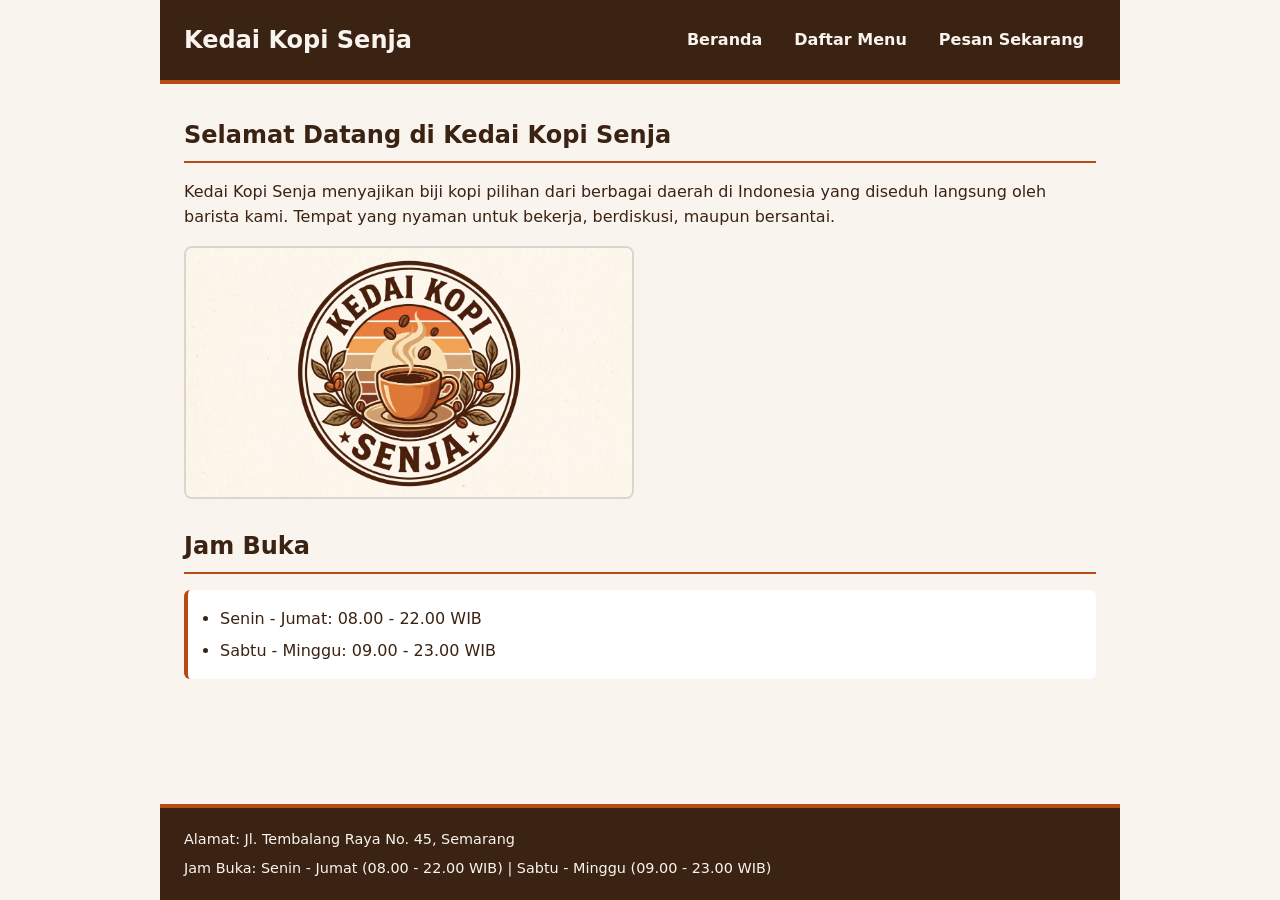
<file: index.html>
<!DOCTYPE html>
<html lang="id">
<head>
  <meta charset="utf-8">
  <meta name="viewport" content="width=device-width, initial-scale=1">
  <title>Beranda - Kedai Kopi Senja</title>
  <link rel="stylesheet" href="css/style.css">
</head>
<body>
  <header>
    <h1>Kedai Kopi Senja</h1>
    <nav>
      <ul>
        <li><a href="index.html">Beranda</a></li>
        <li><a href="menu.html">Daftar Menu</a></li>
        <li><a href="pesan.html">Pesan Sekarang</a></li>
      </ul>
    </nav>
  </header>

  <main>
    <section>
      <h2>Selamat Datang di Kedai Kopi Senja</h2>
      <p>Kedai Kopi Senja menyajikan biji kopi pilihan dari berbagai daerah di Indonesia yang diseduh langsung oleh barista kami. Tempat yang nyaman untuk bekerja, berdiskusi, maupun bersantai.</p>
      <img src="img/logo.jpg" alt="Logo Kedai Kopi Senja: secangkir kopi panas berlatar matahari senja, dikelilingi daun dan biji kopi" width="450" height="251">
    </section>

    <section>
      <h2>Jam Buka</h2>
      <ul class="hours-list">
        <li>Senin - Jumat: 08.00 - 22.00 WIB</li>
        <li>Sabtu - Minggu: 09.00 - 23.00 WIB</li>
      </ul>
    </section>
  </main>

  <footer>
    <p>Alamat: Jl. Tembalang Raya No. 45, Semarang</p>
    <p>Jam Buka: Senin - Jumat (08.00 - 22.00 WIB) | Sabtu - Minggu (09.00 - 23.00 WIB)</p>
  </footer>
</body>
</html>
</file>
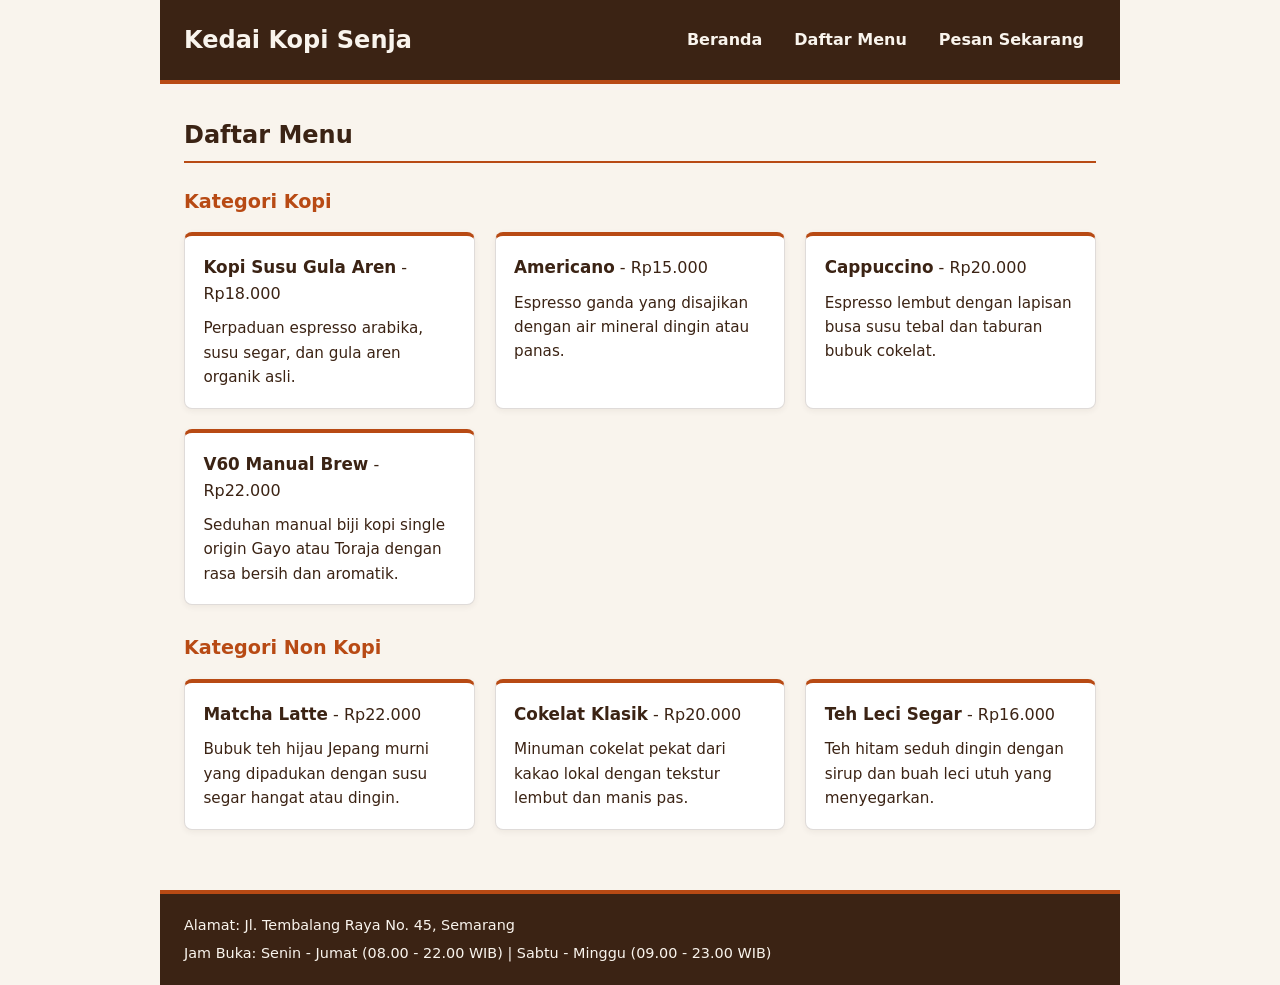
<file: menu.html>
<!DOCTYPE html>
<html lang="id">
<head>
  <meta charset="utf-8">
  <meta name="viewport" content="width=device-width, initial-scale=1">
  <title>Daftar Menu - Kedai Kopi Senja</title>
  <link rel="stylesheet" href="css/style.css">
</head>
<body>
  <header>
    <h1>Kedai Kopi Senja</h1>
    <nav>
      <ul>
        <li><a href="index.html">Beranda</a></li>
        <li><a href="menu.html">Daftar Menu</a></li>
        <li><a href="pesan.html">Pesan Sekarang</a></li>
      </ul>
    </nav>
  </header>

  <main>
    <h2>Daftar Menu</h2>

    <section>
      <h3>Kategori Kopi</h3>
      <ul class="menu-grid">
        <li class="menu-card">
          <strong>Kopi Susu Gula Aren</strong> - Rp18.000
          <p>Perpaduan espresso arabika, susu segar, dan gula aren organik asli.</p>
        </li>
        <li class="menu-card">
          <strong>Americano</strong> - Rp15.000
          <p>Espresso ganda yang disajikan dengan air mineral dingin atau panas.</p>
        </li>
        <li class="menu-card">
          <strong>Cappuccino</strong> - Rp20.000
          <p>Espresso lembut dengan lapisan busa susu tebal dan taburan bubuk cokelat.</p>
        </li>
        <li class="menu-card">
          <strong>V60 Manual Brew</strong> - Rp22.000
          <p>Seduhan manual biji kopi single origin Gayo atau Toraja dengan rasa bersih dan aromatik.</p>
        </li>
      </ul>
    </section>

    <section>
      <h3>Kategori Non Kopi</h3>
      <ul class="menu-grid">
        <li class="menu-card">
          <strong>Matcha Latte</strong> - Rp22.000
          <p>Bubuk teh hijau Jepang murni yang dipadukan dengan susu segar hangat atau dingin.</p>
        </li>
        <li class="menu-card">
          <strong>Cokelat Klasik</strong> - Rp20.000
          <p>Minuman cokelat pekat dari kakao lokal dengan tekstur lembut dan manis pas.</p>
        </li>
        <li class="menu-card">
          <strong>Teh Leci Segar</strong> - Rp16.000
          <p>Teh hitam seduh dingin dengan sirup dan buah leci utuh yang menyegarkan.</p>
        </li>
      </ul>
    </section>
  </main>

  <footer>
    <p>Alamat: Jl. Tembalang Raya No. 45, Semarang</p>
    <p>Jam Buka: Senin - Jumat (08.00 - 22.00 WIB) | Sabtu - Minggu (09.00 - 23.00 WIB)</p>
  </footer>
</body>
</html>
</file>
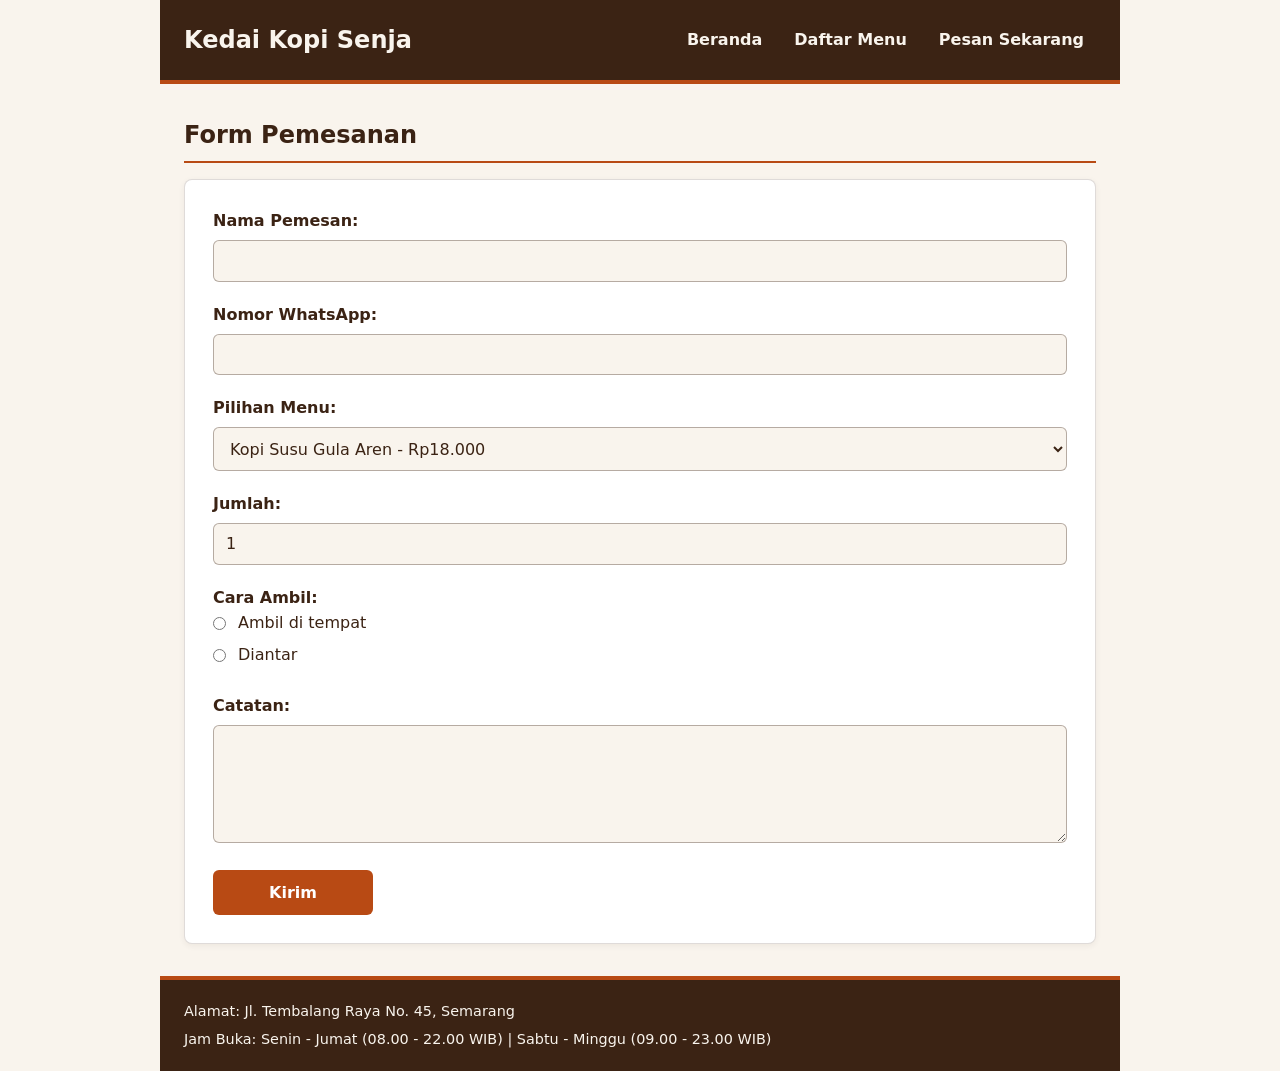
<file: pesan.html>
<!DOCTYPE html>
<html lang="id">
<head>
  <meta charset="utf-8">
  <meta name="viewport" content="width=device-width, initial-scale=1">
  <title>Pesan Sekarang - Kedai Kopi Senja</title>
  <link rel="stylesheet" href="css/style.css">
</head>
<body>
  <header>
    <h1>Kedai Kopi Senja</h1>
    <nav>
      <ul>
        <li><a href="index.html">Beranda</a></li>
        <li><a href="menu.html">Daftar Menu</a></li>
        <li><a href="pesan.html">Pesan Sekarang</a></li>
      </ul>
    </nav>
  </header>

  <main>
    <h2>Form Pemesanan</h2>
    <form class="order-form" method="get" action="pesan.html">
      <p>
        <label for="nama">Nama Pemesan:</label><br>
        <input type="text" id="nama" name="nama" required>
      </p>

      <p>
        <label for="wa">Nomor WhatsApp:</label><br>
        <input type="tel" id="wa" name="wa" required>
      </p>

      <p>
        <label for="menu">Pilihan Menu:</label><br>
        <select id="menu" name="menu">
          <option value="kopi-susu-gula-aren">Kopi Susu Gula Aren - Rp18.000</option>
          <option value="americano">Americano - Rp15.000</option>
          <option value="cappuccino">Cappuccino - Rp20.000</option>
          <option value="v60-manual-brew">V60 Manual Brew - Rp22.000</option>
          <option value="matcha-latte">Matcha Latte - Rp22.000</option>
          <option value="cokelat-klasik">Cokelat Klasik - Rp20.000</option>
          <option value="teh-leci-segar">Teh Leci Segar - Rp16.000</option>
        </select>
      </p>

      <p>
        <label for="jumlah">Jumlah:</label><br>
        <input type="number" id="jumlah" name="jumlah" min="1" max="10" value="1">
      </p>

      <p class="radio-group">
        Cara Ambil:<br>
        <input type="radio" id="ambil" name="cara" value="ambil-di-tempat">
        <label for="ambil">Ambil di tempat</label><br>
        <input type="radio" id="antar" name="cara" value="diantar">
        <label for="antar">Diantar</label>
      </p>

      <p>
        <label for="catatan">Catatan:</label><br>
        <textarea id="catatan" name="catatan" rows="5" cols="45"></textarea>
      </p>

      <p>
        <button type="submit">Kirim</button>
      </p>
    </form>
  </main>

  <footer>
    <p>Alamat: Jl. Tembalang Raya No. 45, Semarang</p>
    <p>Jam Buka: Senin - Jumat (08.00 - 22.00 WIB) | Sabtu - Minggu (09.00 - 23.00 WIB)</p>
  </footer>
</body>
</html>
</file>
<file: css/style.css>
*,
*::before,
*::after {
  box-sizing: border-box;
}

:root {
  --color-bg: #f9f4ed;
  --color-surface: #ffffff;
  --color-primary: #3b2314;
  --color-accent: #b84a14;
}

html {
  font-size: 16px;
}

body {
  margin: 0;
  font-family: "Segoe UI", system-ui, -apple-system, sans-serif;
  line-height: 1.6;
  color: var(--color-primary);
  background-color: var(--color-bg);
  min-height: 100vh;
  display: flex;
  flex-direction: column;
}

/* Batasi lebar konten maksimal 960px dan letakkan di tengah layar */
header,
main,
footer {
  width: 100%;
  max-width: 960px;
  margin-left: auto;
  margin-right: auto;
}

/* Header & Navigasi (Mobile First - Flexbox) */
header {
  background-color: var(--color-primary);
  color: var(--color-bg);
  padding: 1.25rem 1rem;
  display: flex;
  flex-direction: column;
  align-items: flex-start;
  gap: 0.75rem;
  border-bottom: 4px solid var(--color-accent);
}

header h1 {
  margin: 0;
  font-size: 1.35rem;
  line-height: 1.2;
}

nav {
  width: 100%;
}

nav ul {
  list-style: none;
  margin: 0;
  padding: 0;
  display: flex;
  flex-direction: column;
  gap: 0.4rem;
}

nav a {
  display: inline-block;
  color: var(--color-bg);
  text-decoration: none;
  font-weight: 600;
  font-size: 0.95rem;
  padding: 0.4rem 0.65rem;
  border-radius: 6px;
  white-space: nowrap;
  transition: background-color 0.2s ease, color 0.2s ease;
}

nav a:hover,
nav a:focus-visible {
  background-color: var(--color-accent);
  color: var(--color-surface);
  outline: none;
}

/* Konten Utama */
main {
  flex: 1;
  padding: 1.5rem 1rem 2rem;
}

h2 {
  margin: 0 0 1rem;
  font-size: 1.5rem;
  color: var(--color-primary);
  border-bottom: 2px solid var(--color-accent);
  padding-bottom: 0.4rem;
}

h3 {
  margin: 1.5rem 0 0.9rem;
  font-size: 1.2rem;
  color: var(--color-accent);
}

section {
  margin-bottom: 1.75rem;
}

section p {
  margin: 0 0 1rem;
}

img {
  max-width: 100%;
  height: auto;
  display: block;
  border-radius: 8px;
  border: 2px solid rgba(59, 35, 20, 0.15);
}

.hours-list {
  margin: 0;
  padding: 1rem 1.25rem 1rem 2rem;
  background-color: var(--color-surface);
  border-left: 4px solid var(--color-accent);
  border-radius: 6px;
}

.hours-list li+li {
  margin-top: 0.4rem;
}

/* Daftar Menu (Mobile First - CSS Grid) */
.menu-grid {
  list-style: none;
  margin: 0;
  padding: 0;
  display: grid;
  grid-template-columns: 1fr;
  gap: 1rem;
}

.menu-card {
  background-color: var(--color-surface);
  border: 1px solid rgba(59, 35, 20, 0.16);
  border-top: 4px solid var(--color-accent);
  border-radius: 8px;
  padding: 1.15rem;
  box-shadow: 0 2px 6px rgba(59, 35, 20, 0.06);
}

.menu-card strong {
  color: var(--color-primary);
  font-size: 1.05rem;
}

.menu-card p {
  margin: 0.6rem 0 0;
  font-size: 0.95rem;
}

/* Form Pemesanan */
.order-form {
  background-color: var(--color-surface);
  padding: 1.25rem;
  border-radius: 8px;
  border: 1px solid rgba(59, 35, 20, 0.16);
  box-shadow: 0 2px 6px rgba(59, 35, 20, 0.06);
}

.order-form p {
  margin: 0 0 1.25rem;
}

.order-form p:last-child {
  margin-bottom: 0;
}

.order-form label {
  display: block;
  font-weight: 600;
  margin-bottom: 0.4rem;
}

.order-form p:not(.radio-group)>label+br {
  display: none;
}

.order-form input[type="text"],
.order-form input[type="tel"],
.order-form input[type="number"],
.order-form select,
.order-form textarea {
  width: 100%;
  max-width: 100%;
  padding: 0.65rem 0.75rem;
  font-family: inherit;
  font-size: 1rem;
  color: var(--color-primary);
  background-color: var(--color-bg);
  border: 1.5px solid rgba(59, 35, 20, 0.35);
  border-radius: 6px;
  transition: border-color 0.2s ease, box-shadow 0.2s ease, background-color 0.2s ease;
}

.order-form input:focus,
.order-form select:focus,
.order-form textarea:focus {
  outline: none;
  border-color: var(--color-accent);
  background-color: var(--color-surface);
  box-shadow: 0 0 0 3px rgba(184, 74, 20, 0.22);
}

.order-form .radio-group {
  font-weight: 600;
}

.order-form .radio-group input[type="radio"] {
  width: auto;
  margin: 0 0.4rem 0 0;
  accent-color: var(--color-accent);
  vertical-align: middle;
}

.order-form .radio-group label {
  display: inline-block;
  font-weight: 400;
  margin-bottom: 0.35rem;
  cursor: pointer;
}

.order-form button[type="submit"] {
  width: 100%;
  padding: 0.8rem 1.5rem;
  font-family: inherit;
  font-size: 1rem;
  font-weight: 700;
  color: var(--color-surface);
  background-color: var(--color-accent);
  border: none;
  border-radius: 6px;
  cursor: pointer;
  transition: background-color 0.2s ease;
}

.order-form button[type="submit"]:hover,
.order-form button[type="submit"]:focus-visible {
  background-color: var(--color-primary);
  outline: none;
}

/* Footer */
footer {
  background-color: var(--color-primary);
  color: var(--color-bg);
  padding: 1.15rem 1rem;
  font-size: 0.9rem;
  border-top: 4px solid var(--color-accent);
}

footer p {
  margin: 0;
}

footer p+p {
  margin-top: 0.35rem;
}

/* Tablet (min-width: 600px) */
@media (min-width: 600px) {
  header {
    flex-direction: row;
    justify-content: space-between;
    align-items: center;
    padding: 1.25rem 1.5rem;
  }

  nav {
    width: auto;
  }

  nav ul {
    flex-direction: row;
    align-items: center;
    gap: 0.5rem;
  }

  main {
    padding: 2rem 1.5rem;
  }

  footer {
    padding: 1.25rem 1.5rem;
  }

  .menu-grid {
    grid-template-columns: repeat(2, 1fr);
    gap: 1.25rem;
  }

  .order-form {
    padding: 1.75rem;
  }

  .order-form button[type="submit"] {
    width: auto;
    min-width: 160px;
  }
}

/* Desktop (min-width: 960px) */
@media (min-width: 960px) {
  header h1 {
    font-size: 1.5rem;
  }

  nav a {
    font-size: 1rem;
    padding: 0.45rem 0.75rem;
  }

  .menu-grid {
    grid-template-columns: repeat(3, 1fr);
  }
}
</file>
